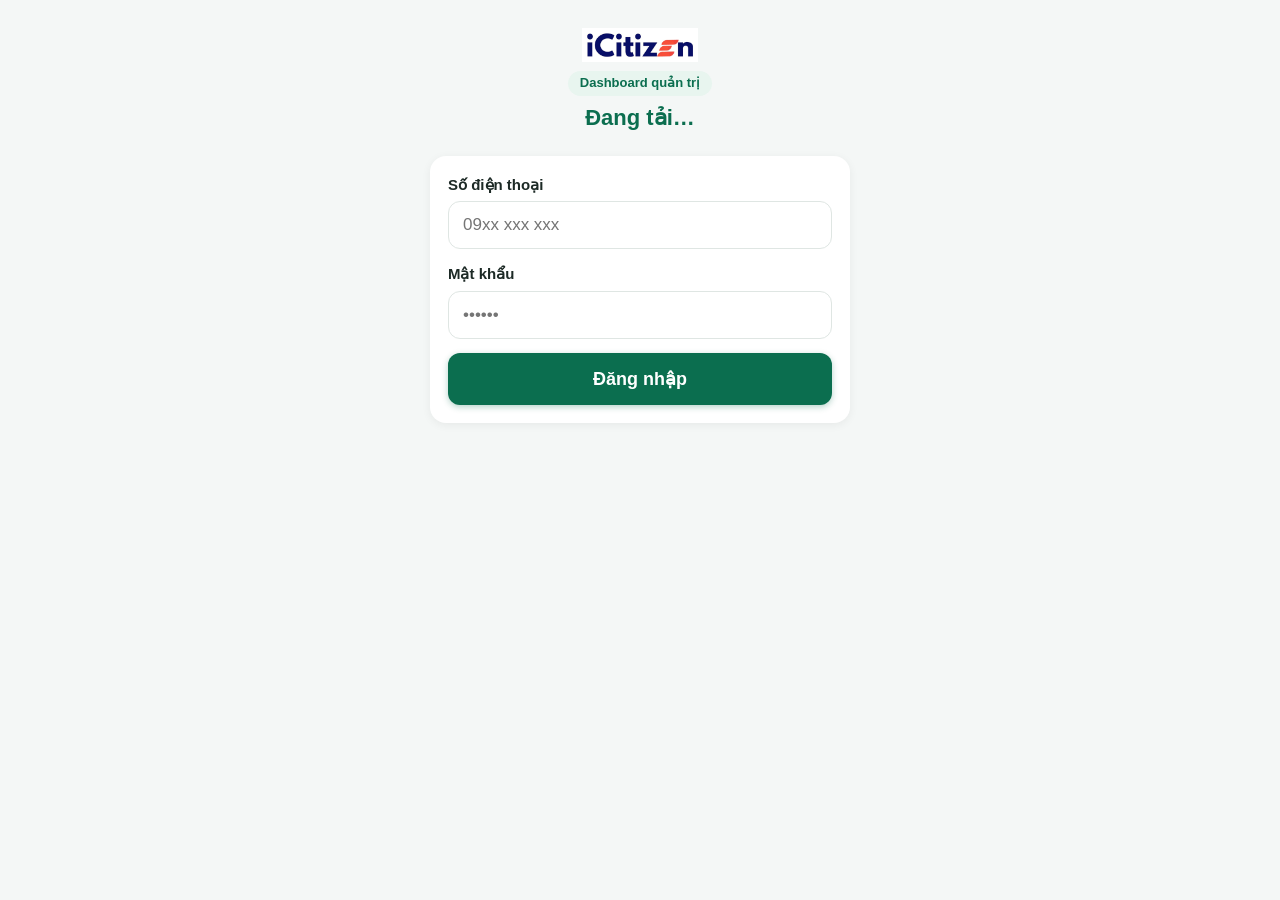
<file: admin.html>
<!DOCTYPE html>
<html lang="vi">
<head>
<meta charset="utf-8">
<meta name="viewport" content="width=device-width, initial-scale=1">
<title>Dashboard · iCitizen</title>
<link rel="manifest" href="manifest.json">
<meta name="theme-color" content="#0b6e4f">
<link rel="icon" href="icons/favicon-32.png">
<link rel="stylesheet" href="style.css?v=10">
</head>
<body>
<main class="wrap wide">
  <header class="hero">
    <img src="icons/logo-header.png" alt="iCitizen" class="logo">
    <div class="tag">Dashboard quản trị</div>
    <h1 id="ten">Đang tải…</h1>
    <p id="cn" class="nho"></p>
  </header>

  <section id="vDangNhap" class="card" style="max-width:420px;margin:0 auto">
    <label>Số điện thoại
      <input id="sdt" type="tel" inputmode="numeric" maxlength="13" placeholder="09xx xxx xxx">
    </label>
    <label>Mật khẩu
      <input id="mk" type="password" placeholder="••••••">
    </label>
    <button class="btn" id="dangNhap">Đăng nhập</button>
    <p id="loiDn" class="loi" hidden></p>
  </section>

  <section id="vDb" hidden>
    <div class="row" style="margin-bottom:14px">
      <button class="btn nho" id="xuat">⬇ Xuất file Excel (CSV)</button>
      <button class="btn nho phu" id="xuatBt">🎟 Xuất danh sách bốc thăm</button>
      <button class="btn nho phu" id="lamMoi">↻ Làm mới</button>
      <a class="btn nho phu" href="tram.html">Mở trang Trạm</a>
      <a class="btn nho phu" href="index.html?nguon=kiosk">Mở Form Kiosk</a>
      <button class="btn nho phu" id="dangXuat">Đăng xuất (<span id="tenNv"></span>)</button>
      <span class="nho">Tự làm mới mỗi 30 giây</span>
      <label class="chk" style="display:inline-flex;align-items:center;gap:8px;margin:0">
        <input type="checkbox" id="baoKhachMoi">
        <span class="nho" style="margin:0">🔔 Báo khi có khách đăng ký mới</span>
      </label>
    </div>

    <div class="grid" id="kpi"></div>

    <div class="grid" style="grid-template-columns:repeat(auto-fit,minmax(300px,1fr))">
      <div class="card"><h3>Theo trạm / quà</h3><table id="tTram"></table></div>
      <div class="card"><h3>Theo xã (top 12)</h3><table id="tXa"></table></div>
      <div class="card"><h3>Lượt check-in theo giờ</h3><table id="tGio"></table></div>
    </div>

    <div class="card">
      <h3>20 lượt check-in gần nhất</h3>
      <div style="overflow:auto"><table id="tGan"></table></div>
    </div>

    <div class="card">
      <h3>👤 Quản lý tài khoản nhân viên</h3>
      <div style="overflow:auto"><table id="tTk"></table></div>
      <details style="margin-top:14px">
        <summary style="cursor:pointer;font-weight:700;color:var(--c)">+ Thêm nhân viên mới</summary>
        <div style="margin-top:12px">
          <label>Họ tên <input id="nvTen" maxlength="80" placeholder="Chị Hoa quầy quà"></label>
          <label>Số điện thoại (dùng để đăng nhập) <input id="nvSdt" type="tel" inputmode="numeric" maxlength="13" placeholder="09xx xxx xxx"></label>
          <label>Mật khẩu <input id="nvMk" type="text" placeholder="ít nhất 4 ký tự"></label>
          <div class="lbl">Vai trò</div>
          <div class="seg" id="nvVaiTro" style="margin-bottom:14px">
            <button type="button" data-v="tram" class="on">Nhân viên quầy (Trạm)</button>
            <button type="button" data-v="admin">Quản trị (Dashboard)</button>
          </div>
          <button class="btn" id="nvThem">Thêm nhân viên</button>
          <p id="loiNv" class="loi" hidden></p>
        </div>
      </details>
    </div>

    <div class="card">
      <h3>🔑 Đổi mật khẩu của tôi</h3>
      <label>Mật khẩu mới <input id="mkMoi" type="text" placeholder="ít nhất 4 ký tự"></label>
      <button class="btn phu nho" id="doiMk">Đổi mật khẩu</button>
    </div>

    <p class="nho" style="text-align:center"><a href="cai-dat.html">Trang hướng dẫn cài app</a> · <a href="cua-toi.html">Trang "Của tôi" (khách tự xem quà)</a> · <a href="nhan-vien.html">Vai khác</a></p>
  </section>
</main>
<div id="toast" class="toast" hidden></div>

<script src="config.js"></script>
<script src="app.js"></script>
<script>
var SDT = '', MK = '';
var $ = function (id) { return document.getElementById(id); };

ICZ.jsonp('capHinh', []).then(function (ch) {
  $('ten').textContent = ch.tenSuKien; document.title = ch.tenSuKien + ' · Dashboard';
}).catch(function () { $('ten').textContent = 'iCitizen'; });

function bang(dong, max) {
  return dong.map(function (r) {
    var w = max ? Math.max(2, Math.round(r[1] / max * 100)) : 0;
    return '<tr><td>' + ICZ.esc(r[0]) + '</td><td style="width:45%"><div class="bar" style="width:' + w + '%"></div></td><td><b>' + r[1] + '</b></td></tr>';
  }).join('') || '<tr><td class="nho">Chưa có dữ liệu</td></tr>';
}

var tongKhachCu = -1; // -1 = chưa có mốc so sánh (vừa đăng nhập/mở trang) — không báo giả lần đầu
function taiThongKe(im) {
  ICZ.jsonp('thongKe', [SDT, MK]).then(function (d) {
    if (tongKhachCu >= 0 && d.tong > tongKhachCu && $('baoKhachMoi').checked) baoKhachMoi_(d.tong - tongKhachCu, d.tong);
    tongKhachCu = d.tong;
    $('cn').textContent = 'Cập nhật ' + d.capNhat;
    var g = d.gioiTinh;
    $('kpi').innerHTML = [
      ['Tổng khách check-in', d.tong],
      ['Nam', g['Nam'] || 0], ['Nữ', g['Nữ'] || 0], ['Khác', g['Khác'] || 0],
      ['Tự quét QR', d.nguon.QR || 0], ['Nhân viên nhập (Kiosk)', d.nguon.Kiosk || 0],
      ['🎟 Đủ COMBO (vé bốc thăm)', d.soBocTham || 0]
    ].map(function (k) { return '<div class="kpi"><div class="s">' + k[1].toLocaleString('vi-VN') + '</div><div class="t">' + ICZ.esc(k[0]) + '</div></div>'; }).join('');
    var maxT = Math.max.apply(null, d.theoTram.map(function (t) { return t.so; }).concat([1]));
    $('tTram').innerHTML = bang(d.theoTram.map(function (t) { return [t.ten, t.so]; }), maxT);
    $('tXa').innerHTML = bang(d.xaTop, d.xaTop.length ? d.xaTop[0][1] : 1);
    var gio = Object.keys(d.theoGio).sort().map(function (h) { return [h, d.theoGio[h]]; });
    $('tGio').innerHTML = bang(gio, Math.max.apply(null, gio.map(function (x) { return x[1]; }).concat([1])));
    $('tGan').innerHTML = '<tr><th>Giờ</th><th>Mã</th><th>Họ tên</th><th>SĐT</th><th>Giới tính</th><th>Xã</th><th>Nguồn</th></tr>' +
      d.ganDay.map(function (r) { return '<tr>' + r.map(function (c) { return '<td>' + ICZ.esc(c) + '</td>'; }).join('') + '</tr>'; }).join('');
  }).catch(function (e) { if (!im) ICZ.toast(e.message, false); });
}

/** Báo có khách mới — toast+rung luôn hiện (trang đang mở); Notification trình duyệt thêm khi tab đang ở nền. */
function baoKhachMoi_(soMoi, tongMoi) {
  ICZ.toast('🔔 ' + soMoi + ' khách mới vừa đăng ký · Tổng ' + tongMoi, true);
  if (navigator.vibrate) navigator.vibrate([100, 50, 100]);
  if ('Notification' in window && Notification.permission === 'granted' && document.hidden) {
    try { new Notification('iCitizen · Khách mới', { body: soMoi + ' khách mới vừa đăng ký — tổng ' + tongMoi, icon: 'icons/icon-192.png' }); } catch (e) {}
  }
}
$('baoKhachMoi').checked = (function () { try { return localStorage.getItem('icz_bao_khach_moi') === '1'; } catch (e) { return false; } })();
$('baoKhachMoi').onchange = function () {
  try { localStorage.setItem('icz_bao_khach_moi', this.checked ? '1' : '0'); } catch (e) {}
  if (this.checked && 'Notification' in window && Notification.permission === 'default') Notification.requestPermission();
};

function taiNhanVien() {
  ICZ.jsonp('dsNhanVien', [SDT, MK]).then(function (ds) {
    $('tTk').innerHTML = '<tr><th>Tên</th><th>SĐT</th><th>Vai trò</th><th>Tạo lúc</th><th></th></tr>' +
      ds.map(function (nv) {
        var tuMinh = nv.sdt === SDT;
        return '<tr><td>' + ICZ.esc(nv.ten) + '</td><td>' + ICZ.esc(nv.sdt) + '</td><td>' + (nv.vaiTro === 'admin' ? 'Quản trị' : 'Trạm') + '</td>' +
          '<td class="nho">' + ICZ.esc(nv.taoLuc) + '</td>' +
          '<td>' + (tuMinh ? '<span class="nho">(bạn)</span>' : '<button class="btn phu nho" data-xoa="' + ICZ.esc(nv.sdt) + '">Xoá</button>') + '</td></tr>';
      }).join('');
    $('tTk').querySelectorAll('button[data-xoa]').forEach(function (b) {
      b.onclick = function () {
        if (!confirm('Xoá tài khoản ' + b.dataset.xoa + '?')) return;
        ICZ.jsonp('xoaNhanVien', [SDT, MK, b.dataset.xoa]).then(function (r) {
          if (!r.ok) return ICZ.toast(r.loi, false);
          ICZ.toast('Đã xoá', true); taiNhanVien();
        }).catch(function (e) { ICZ.toast(e.message, false); });
      };
    });
  }).catch(function (e) { ICZ.toast(e.message, false); });
}

function tai(im) { taiThongKe(im); taiNhanVien(); }

var vaiTroMoi = 'tram';
document.querySelectorAll('#nvVaiTro button').forEach(function (b) {
  b.onclick = function () {
    document.querySelectorAll('#nvVaiTro button').forEach(function (x) { x.classList.remove('on'); });
    b.classList.add('on'); vaiTroMoi = b.dataset.v;
  };
});

$('nvThem').onclick = function () {
  var ten = $('nvTen').value.trim(), sdt = $('nvSdt').value.trim(), mk = $('nvMk').value;
  if (ten.length < 2) return baoLoiNv('Vui lòng nhập tên.');
  if (!sdt) return baoLoiNv('Vui lòng nhập số điện thoại.');
  if (mk.length < 4) return baoLoiNv('Mật khẩu cần ít nhất 4 ký tự.');
  baoLoiNv('');
  ICZ.jsonp('themNhanVien', [SDT, MK, sdt, ten, mk, vaiTroMoi]).then(function (r) {
    if (!r.ok) return baoLoiNv(r.loi);
    ICZ.toast('Đã thêm nhân viên', true);
    $('nvTen').value = ''; $('nvSdt').value = ''; $('nvMk').value = '';
    taiNhanVien();
  }).catch(function (e) { baoLoiNv(e.message); });
};
function baoLoiNv(t) { $('loiNv').textContent = t; $('loiNv').hidden = !t; }

$('doiMk').onclick = function () {
  var mkMoi = $('mkMoi').value;
  if (mkMoi.length < 4) return ICZ.toast('Mật khẩu mới cần ít nhất 4 ký tự.', false);
  ICZ.jsonp('doiMatKhau', [SDT, MK, mkMoi]).then(function (r) {
    if (!r.ok) return ICZ.toast(r.loi, false);
    MK = mkMoi; try { localStorage.setItem('icz_tk_mk', MK); } catch (e) {}
    $('mkMoi').value = ''; ICZ.toast('Đã đổi mật khẩu', true);
  }).catch(function (e) { ICZ.toast(e.message, false); });
};

function dangNhap(sdt, mk, im) {
  ICZ.jsonp('dangNhapAdmin', [sdt, mk]).then(function (r) {
    SDT = sdt; MK = mk;
    try { localStorage.setItem('icz_tk_sdt', sdt); localStorage.setItem('icz_tk_mk', mk); } catch (e) {}
    $('tenNv').textContent = r.ten;
    $('vDangNhap').hidden = true; $('vDb').hidden = false;
    tai();
  }).catch(function (e) {
    try { localStorage.removeItem('icz_tk_sdt'); localStorage.removeItem('icz_tk_mk'); } catch (e2) {}
    if (!im) { $('loiDn').textContent = e.message; $('loiDn').hidden = false; }
  });
}

$('dangNhap').onclick = function () { dangNhap($('sdt').value.trim(), $('mk').value); };
$('mk').onkeydown = function (e) { if (e.key === 'Enter') $('dangNhap').onclick(); };
$('lamMoi').onclick = function () { tai(true); };
$('dangXuat').onclick = function () {
  try { localStorage.removeItem('icz_tk_sdt'); localStorage.removeItem('icz_tk_mk'); } catch (e) {}
  location.reload();
};
$('xuat').onclick = function () {
  var b = this; b.disabled = true; b.textContent = 'Đang xuất…';
  ICZ.jsonp('xuatCsv', [SDT, MK]).then(function (csv) {
    b.disabled = false; b.textContent = '⬇ Xuất file Excel (CSV)';
    var blob = new Blob(['﻿' + csv], { type: 'text/csv;charset=utf-8' });
    var a = document.createElement('a');
    var t = new Date(); var p = function (n) { return ('0' + n).slice(-2); };
    a.download = 'icitizen-checkin-' + t.getFullYear() + p(t.getMonth() + 1) + p(t.getDate()) + '-' + p(t.getHours()) + p(t.getMinutes()) + '.csv';
    a.href = URL.createObjectURL(blob); document.body.appendChild(a); a.click(); a.remove();
    ICZ.toast('Đã xuất file', true);
  }).catch(function (e) { b.disabled = false; b.textContent = '⬇ Xuất file Excel (CSV)'; ICZ.toast(e.message, false); });
};
$('xuatBt').onclick = function () {
  var b = this; b.disabled = true; b.textContent = 'Đang xuất…';
  ICZ.jsonp('xuatBocTham', [SDT, MK]).then(function (csv) {
    b.disabled = false; b.textContent = '🎟 Xuất danh sách bốc thăm';
    var blob = new Blob(['﻿' + csv], { type: 'text/csv;charset=utf-8' });
    var a = document.createElement('a');
    a.download = 'icitizen-boc-tham.csv';
    a.href = URL.createObjectURL(blob); document.body.appendChild(a); a.click(); a.remove();
    ICZ.toast('Đã xuất danh sách bốc thăm', true);
  }).catch(function (e) { b.disabled = false; b.textContent = '🎟 Xuất danh sách bốc thăm'; ICZ.toast(e.message, false); });
};

var sdtCu = '', mkCu = '';
try { sdtCu = localStorage.getItem('icz_tk_sdt') || ''; mkCu = localStorage.getItem('icz_tk_mk') || ''; } catch (e) {}
if (sdtCu && mkCu) dangNhap(sdtCu, mkCu, true);
setInterval(function () { if (SDT && !$('vDb').hidden) taiThongKe(true); }, 30000);
</script>
</body>
</html>
</file>
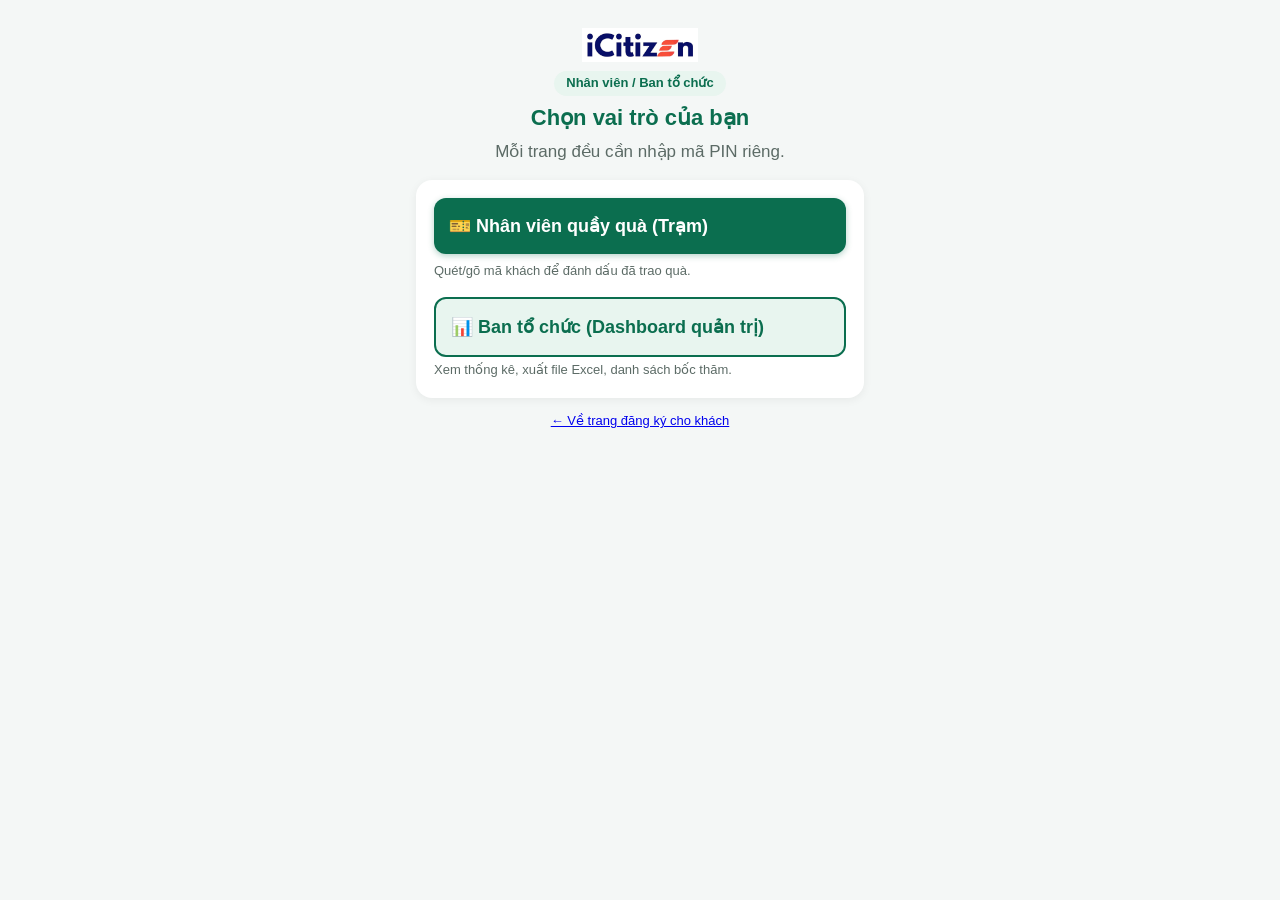
<file: nhan-vien.html>
<!DOCTYPE html>
<html lang="vi">
<head>
<meta charset="utf-8">
<meta name="viewport" content="width=device-width, initial-scale=1">
<title>Nhân viên / Quản trị · iCitizen</title>
<link rel="manifest" href="manifest.json">
<meta name="theme-color" content="#0b6e4f">
<link rel="icon" href="icons/favicon-32.png">
<link rel="stylesheet" href="style.css?v=10">
</head>
<body>
<main class="wrap">
  <header class="hero">
    <img src="icons/logo-header.png" alt="iCitizen" class="logo">
    <div class="tag">Nhân viên / Ban tổ chức</div>
    <h1>Chọn vai trò của bạn</h1>
    <p>Mỗi trang đều cần nhập mã PIN riêng.</p>
  </header>

  <div class="card">
    <a class="btn" href="tram.html" style="display:block;margin-bottom:12px;text-decoration:none">🎫 Nhân viên quầy quà (Trạm)</a>
    <p class="nho" style="margin:-4px 0 16px">Quét/gõ mã khách để đánh dấu đã trao quà.</p>
    <a class="btn phu" href="admin.html" style="display:block;text-decoration:none">📊 Ban tổ chức (Dashboard quản trị)</a>
    <p class="nho" style="margin:4px 0 0">Xem thống kê, xuất file Excel, danh sách bốc thăm.</p>
  </div>

  <p class="nho" style="text-align:center"><a href="index.html">← Về trang đăng ký cho khách</a></p>
</main>
</body>
</html>
</file>
<file: style.css>
:root{--c:#0b6e4f;--c2:#e8f5ef;--d:#1d2a26;--m:#5c6b66;--r:#c0392b;--b:#dfe6e3}
*{box-sizing:border-box}
body{margin:0;font-family:-apple-system,"Segoe UI",Roboto,"Helvetica Neue",Arial,sans-serif;background:#f4f7f6;color:var(--d);font-size:17px;line-height:1.45}
.wrap{max-width:480px;margin:0 auto;padding:16px}
.wide{max-width:1180px}
.hero{text-align:center;padding:12px 4px 16px}
.hero h1{font-size:22px;margin:6px 0;color:var(--c)}
.hero p{margin:0;color:var(--m)}
.tag{display:inline-block;background:var(--c2);color:var(--c);border-radius:99px;padding:3px 12px;font-size:13px;font-weight:600}
.logo{height:34px;width:auto;object-fit:contain;display:block;margin:0 auto 8px}
.card{background:#fff;border-radius:16px;padding:18px;box-shadow:0 2px 10px rgba(0,0,0,.06);margin-bottom:14px}
label,.lbl{display:block;font-weight:600;margin:0 0 14px;font-size:15px}
.lbl{margin-bottom:6px}
input,select{display:block;width:100%;margin-top:6px;padding:13px 14px;font-size:17px;border:1.5px solid var(--b);border-radius:12px;background:#fff;color:var(--d)}
input:focus,select:focus{outline:none;border-color:var(--c)}
.seg{display:flex;gap:8px;margin-bottom:14px}
.seg button{flex:1;padding:13px 0;font-size:17px;border:1.5px solid var(--b);border-radius:12px;background:#fff;color:var(--d)}
.seg button.on{background:var(--c);border-color:var(--c);color:#fff;font-weight:700}
.chk{display:flex;gap:10px;align-items:flex-start;font-weight:400;font-size:14px;color:var(--m)}
.chk input{width:22px;height:22px;margin:1px 0 0;flex:none}
.btn{display:block;width:100%;padding:15px;font-size:18px;font-weight:700;border:0;border-radius:12px;background:var(--c);color:#fff;cursor:pointer;box-shadow:0 2px 6px rgba(11,110,79,.3);min-height:48px}
.btn:disabled{opacity:.6;box-shadow:none}
.btn.phu{background:var(--c2);color:var(--c);border:2px solid var(--c);box-shadow:none}
.btn.nho{width:auto;display:inline-flex;align-items:center;justify-content:center;padding:12px 16px;font-size:15px;min-height:44px;color:#fff}
.btn.phu.nho{color:var(--c)}
.loi{color:var(--r);font-weight:600;margin:0 0 12px}
.pop{position:fixed;inset:0;background:rgba(10,30,22,.6);display:flex;align-items:center;justify-content:center;padding:16px;z-index:9}
.pop[hidden]{display:none}
.pop-box{background:#fff;border-radius:20px;padding:22px 18px;max-width:400px;width:100%;text-align:center;max-height:96vh;overflow:auto}
.ok{width:58px;height:58px;border-radius:50%;background:var(--c);color:#fff;font-size:34px;line-height:58px;margin:0 auto 6px}
.pop-box h2{margin:4px 0;color:var(--c)}
.ten{font-size:18px;font-weight:600;margin:2px 0 8px}
.ma{font-size:40px;font-weight:800;letter-spacing:3px;background:var(--c2);border-radius:12px;padding:6px;margin:4px 0}
.qr svg{width:170px;height:170px}
.nho{font-size:13px;color:var(--m);margin:4px 0 10px}
.combo{text-align:left;background:#fff8e6;border-radius:12px;padding:12px 14px;margin-bottom:14px}
.combo ul{margin:6px 0 0;padding-left:20px}
.grid{display:grid;grid-template-columns:repeat(auto-fit,minmax(170px,1fr));gap:12px;margin-bottom:14px}
.kpi{background:#fff;border-radius:14px;padding:14px;box-shadow:0 2px 10px rgba(0,0,0,.05)}
.kpi .s{font-size:30px;font-weight:800;color:var(--c)}
.kpi .t{font-size:13px;color:var(--m)}
table{width:100%;border-collapse:collapse;font-size:14px}
th,td{text-align:left;padding:7px 6px;border-bottom:1px solid var(--b)}
th{color:var(--m);font-weight:600}
.bar{height:10px;background:var(--c);border-radius:5px}
.row{display:flex;gap:10px;flex-wrap:wrap;align-items:center}
.kq{border:1.5px solid var(--b);border-radius:12px;padding:12px;margin-top:10px}
.kq.xong{border-color:var(--c);background:var(--c2)}
.da{color:var(--c);font-weight:700}
.toast{position:fixed;left:50%;bottom:20px;transform:translateX(-50%);padding:14px 20px;border-radius:12px;color:#fff;font-weight:700;z-index:10;max-width:92vw}
.toast.ok2{background:var(--c)}.toast.sai{background:var(--r)}
h3{margin:0 0 10px;font-size:16px}
.tabs{display:flex;gap:8px;margin-bottom:14px}
.tabs button{flex:1;padding:12px 6px;font-size:15px;font-weight:700;border:1.5px solid var(--b);border-radius:12px;background:#fff;color:var(--m)}
.tabs button.on{background:var(--c);border-color:var(--c);color:#fff}
.scan-box{position:relative;border-radius:14px;overflow:hidden;background:#000;aspect-ratio:4/3;margin-bottom:12px}
.scan-box video{width:100%;height:100%;object-fit:cover;display:block}
.scan-line{position:absolute;left:8%;right:8%;top:50%;height:2px;background:#4ade80;box-shadow:0 0 8px #4ade80;animation:quet 1.6s ease-in-out infinite}
@keyframes quet{0%,100%{top:20%}50%{top:80%}}
.step{display:flex;gap:14px;align-items:flex-start;margin-bottom:18px}
.step .n{flex:none;width:32px;height:32px;border-radius:50%;background:var(--c);color:#fff;font-weight:800;display:flex;align-items:center;justify-content:center}
.step img{width:100%;border-radius:12px;border:1px solid var(--b);margin-top:8px}
.progress{display:flex;align-items:center;gap:10px;margin:4px 0 14px}
.progress .bg{flex:1;height:14px;border-radius:99px;background:var(--b);overflow:hidden}
.progress .fg{height:100%;background:var(--c);border-radius:99px;transition:width .4s}
.gift-row{display:flex;align-items:center;gap:12px;padding:12px 0;border-bottom:1px solid var(--b)}
.gift-row:last-child{border-bottom:0}
.gift-row .ic{flex:none;width:34px;height:34px;border-radius:50%;display:flex;align-items:center;justify-content:center;font-size:17px;background:var(--b);color:var(--m)}
.gift-row.xong .ic{background:var(--c);color:#fff}
.gift-row .txt{flex:1}
.gift-row .txt .t{font-weight:700}
.gift-row .txt .s{font-size:13px;color:var(--m)}
.ticket{background:linear-gradient(135deg,var(--c),#0a5a41);color:#fff;border-radius:16px;padding:20px;text-align:center;margin:14px 0}
.ticket .n{font-size:13px;opacity:.85;letter-spacing:1px}
.ticket .m{font-size:36px;font-weight:800;letter-spacing:3px;margin:4px 0}
.ok{animation:no-len-bat .5s cubic-bezier(.26,1.6,.5,1)}
@keyframes no-len-bat{0%{transform:scale(0)}60%{transform:scale(1.15)}100%{transform:scale(1)}}
.toast.nhay{animation:nhay-hieu-ung .45s ease-out}
@keyframes nhay-hieu-ung{0%{transform:translateX(-50%) scale(.85)}50%{transform:translateX(-50%) scale(1.06)}100%{transform:translateX(-50%) scale(1)}}
.kq.xong-moi{animation:vang-xanh 1.1s ease-out}
@keyframes vang-xanh{0%{box-shadow:0 0 0 0 rgba(11,110,79,.55)}100%{box-shadow:0 0 0 18px rgba(11,110,79,0)}}
@media print{
  body *{visibility:hidden}
  #popQrIn,#popQrIn *{visibility:visible}
  #popQrIn{position:fixed;inset:0;margin:auto;max-width:100%;box-shadow:none}
  #dongQr,#inGiay{display:none}
}
</file>
